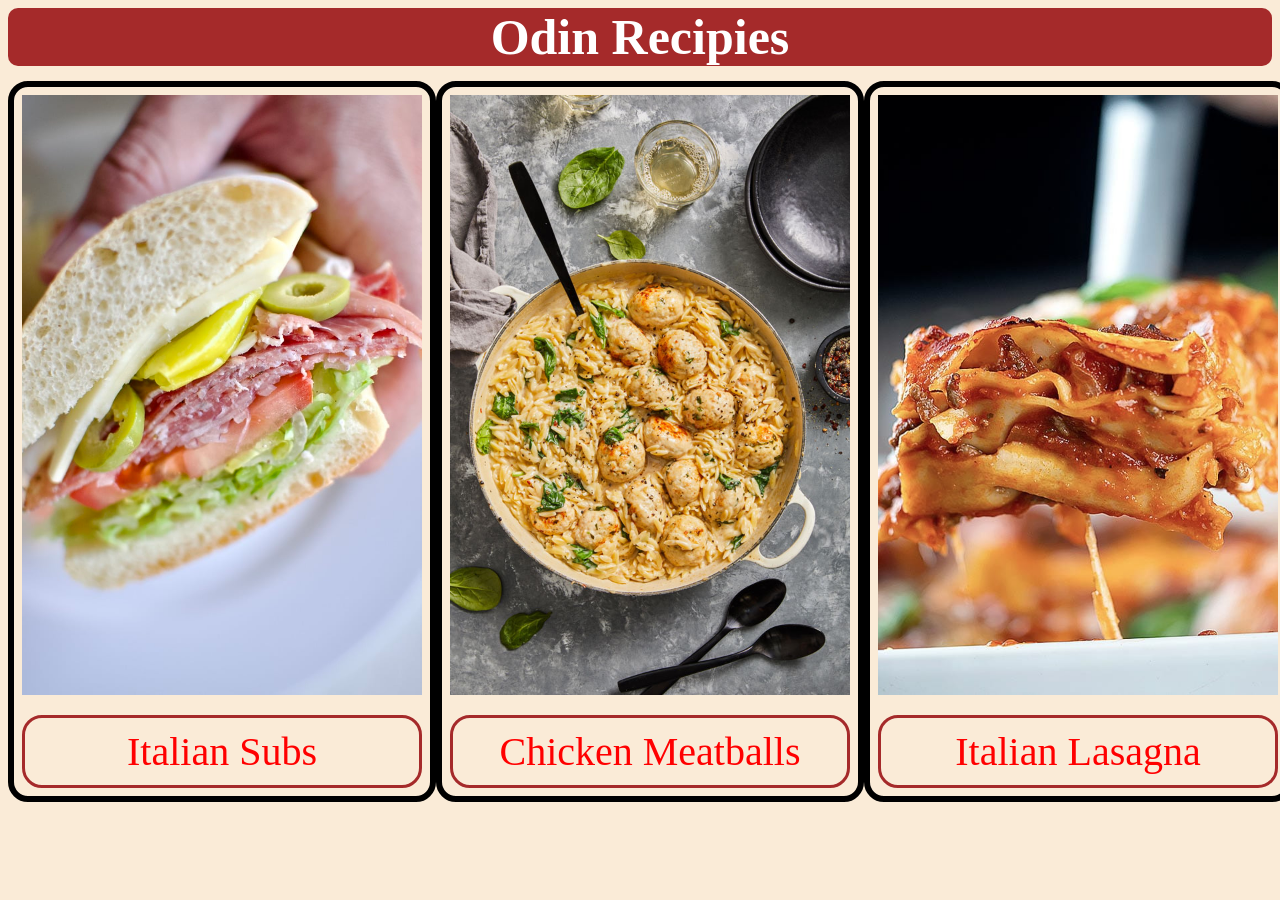
<file: index.html>
<!DOCTYPE html>
<html lang="en">
<head>
    <meta charset="UTF-8">
    <meta name="viewport" content="width=device-width, initial-scale=1.0">
    <link rel="stylesheet" href="./style.css">
    <title>Recipies</title>
</head>
<body>
    <h1>Odin Recipies</h1>
    <div class="main-container">
        <div class="subs">
            <img src="./subs.jpeg" alt="Italian Subs">
            <button><a href="recipes/italian-subs.html">Italian Subs</a></button>
        </div>

        <div class="meatballs">
            <img src="./meatballs.jpg" alt="Meatballs">
            <button><a href="recipes/chicken-meatballs.html">Chicken Meatballs</a></button>
        </div>

        <div class="lasagna">
            <img src="./lasagna.jpg" alt="Lasagna">
            <button><a href="recipes/lasagna.html">Italian Lasagna</a></button>
        </div>
    </div>
</body>
</html>
</file>
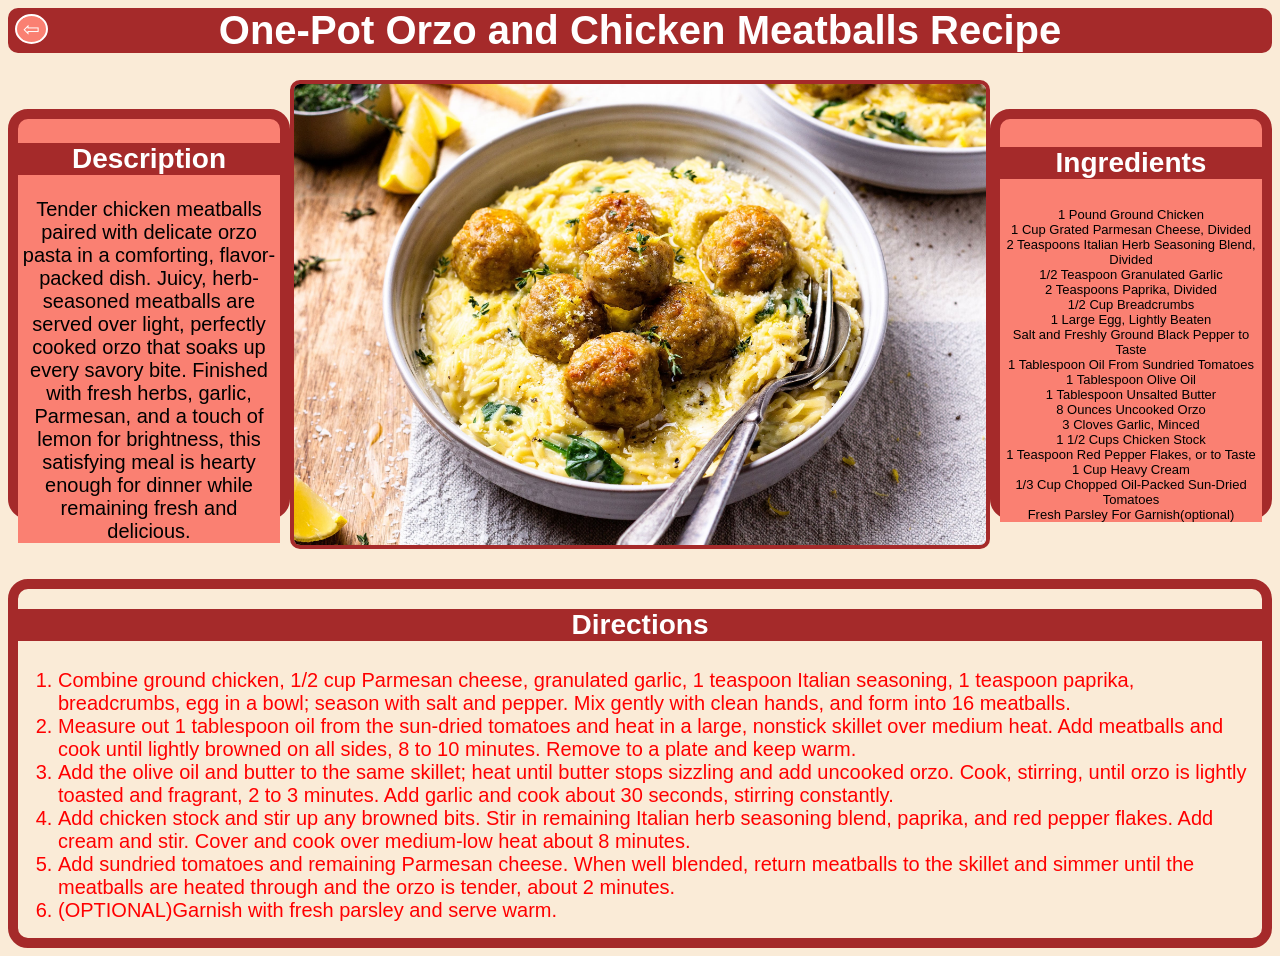
<file: recipes/chicken-meatballs.html>
<!DOCTYPE html>
<html lang="en">
<head>
    <meta charset="UTF-8">
    <meta name="viewport" content="width=device-width, initial-scale=1.0">
    <title>Orzo and Chicken Meatballs</title>
    <link rel="stylesheet" href="./style.css">
</head>

<body>
    <h1>One-Pot Orzo and Chicken Meatballs Recipe</h1>
    
    <button><a href="../index.html">⇦</a></button>

    <div class="main-container">
    <div class="contain1">
    <div class="container">
        <h2>Description</h2>
        <p>Tender chicken meatballs paired with delicate orzo pasta in a comforting, flavor-packed dish. Juicy, herb-seasoned meatballs are served over light, perfectly cooked orzo that soaks up every savory bite. Finished with fresh herbs, garlic, Parmesan, and a touch of lemon for brightness, this satisfying meal is hearty enough for dinner while remaining fresh and delicious.</p>
    </div>

    <img src="balls.jpg" alt="meatballs">
    
    <div class="contain-ing C">
        <h3>Ingredients</h3>
        <ul>
            <li>1 Pound Ground Chicken</li>
            <li>1 Cup Grated Parmesan Cheese, Divided</li>
            <li>2 Teaspoons Italian Herb Seasoning Blend, Divided</li>
            <li>1/2 Teaspoon Granulated Garlic</li>
            <li>2 Teaspoons Paprika, Divided</li>
            <li>1/2 Cup Breadcrumbs</li>
            <li>1 Large Egg, Lightly Beaten</li>
            <li>Salt and Freshly Ground Black Pepper to Taste</li>
            <li>1 Tablespoon Oil From Sundried Tomatoes</li>
            <li>1 Tablespoon Olive Oil</li>
            <li>1 Tablespoon Unsalted Butter</li>
            <li>8 Ounces Uncooked Orzo</li>
            <li>3 Cloves Garlic, Minced</li>
            <li>1 1/2 Cups Chicken Stock</li>
            <li>1 Teaspoon Red Pepper Flakes, or to Taste</li>
            <li>1 Cup Heavy Cream</li>
            <li>1/3 Cup Chopped Oil-Packed Sun-Dried Tomatoes</li>
            <li>Fresh Parsley For Garnish(optional)</li>
     </ul>
    </div>
    </div>

    <div class="contain-dir">
        <h3 class="dir">Directions</h3>
        <ol>
            <li>Combine ground chicken, 1/2 cup Parmesan cheese, granulated garlic, 1 teaspoon Italian seasoning, 1 teaspoon paprika, breadcrumbs, egg in a bowl; season with salt and pepper. Mix gently with clean hands, and form into 16 meatballs.</li>
            <li>Measure out 1 tablespoon oil from the sun-dried tomatoes and heat in a large, nonstick skillet over medium heat. Add meatballs and cook until lightly browned on all sides, 8 to 10 minutes.  Remove to a plate and keep warm.</li>
            <li>Add the olive oil and butter to the same skillet; heat until butter stops sizzling and add uncooked orzo. Cook, stirring, until orzo is lightly toasted and fragrant, 2 to 3 minutes. Add garlic and cook about 30 seconds, stirring constantly.</li>
            <li>Add chicken stock and stir up any browned bits. Stir in remaining Italian herb seasoning blend, paprika, and red pepper flakes. Add cream and stir. Cover and cook over medium-low heat about 8 minutes.</li>
            <li>Add sundried tomatoes and remaining Parmesan cheese. When well blended, return meatballs to the skillet and simmer until the meatballs are heated through and the orzo is tender, about 2 minutes. </li>
            <li>(OPTIONAL)Garnish with fresh parsley and serve warm.</li>
        </ol>
    </div>
    </div>
</body>
</html>
</file>
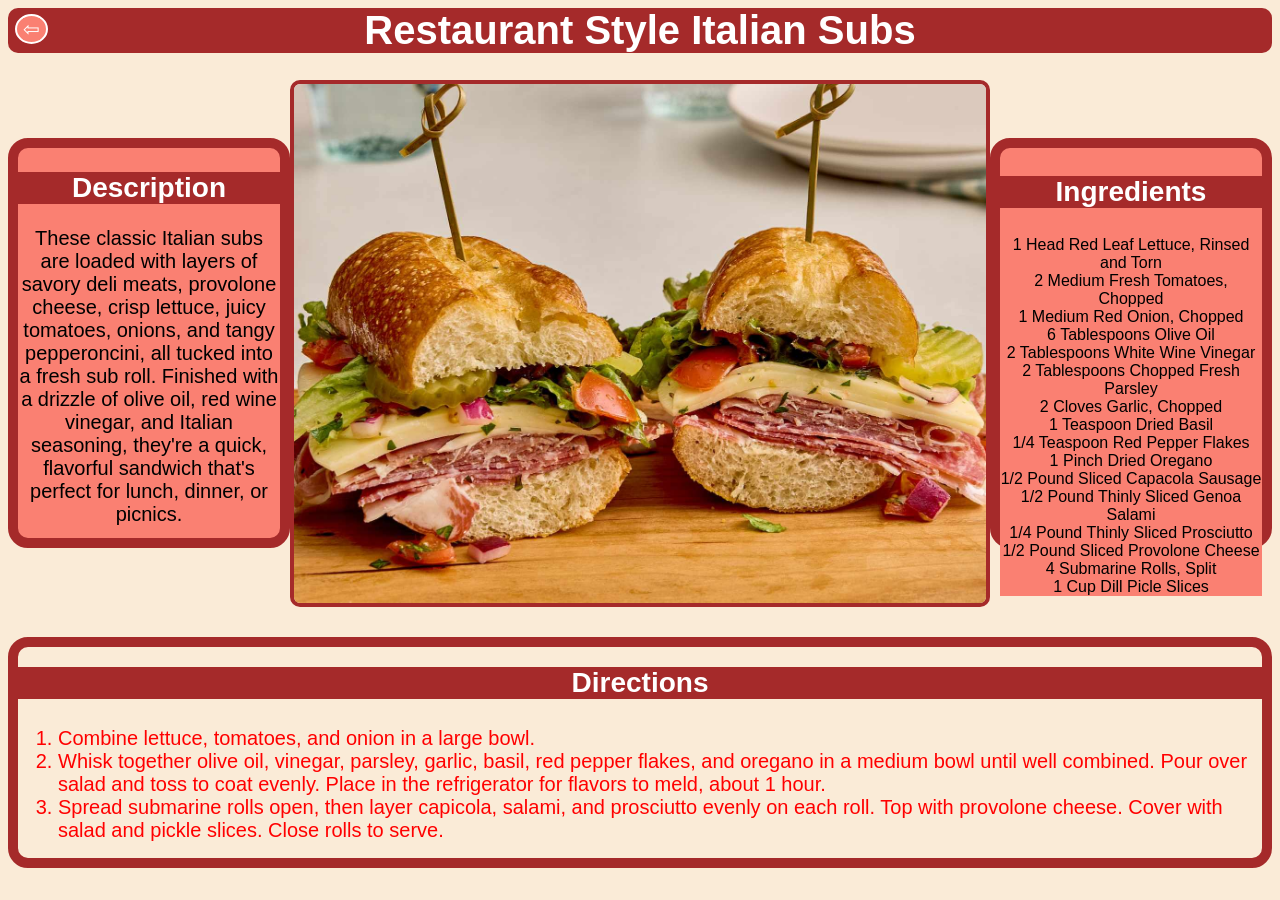
<file: recipes/italian-subs.html>
<!DOCTYPE html>
<html lang="en">
<head>
    <meta charset="UTF-8">
    <meta name="viewport" content="width=device-width, initial-scale=1.0">
    <title>Italian Subs Recipe</title>
    <link rel="stylesheet" href="./style.css">
</head>
<body>
    <h1>Restaurant Style Italian Subs</h1>

    <button><a href="../index.html">⇦</a></button>

    <div class="main-container">
    <div class="contain1">
        <div class="container">
            <h2>Description</h2>
            <p>These classic Italian subs are loaded with layers of savory deli meats, provolone cheese, crisp lettuce, juicy tomatoes, onions, and tangy pepperoncini, all tucked into a fresh sub roll. Finished with a drizzle of olive oil, red wine vinegar, and Italian seasoning, they're a quick, flavorful sandwich that's perfect for lunch, dinner, or picnics.</p>
        </div>
         <img src="./subs.jpg" alt="Italian Subs">

        <div class="contain-ing">
        <h3>Ingredients</h3>
        <ul>
            <li>1 Head Red Leaf Lettuce, Rinsed and Torn</li>
            <li>2 Medium Fresh Tomatoes, Chopped</li>
            <li>1 Medium Red Onion, Chopped</l1>
            <li>6 Tablespoons Olive Oil</li>
            <li>2 Tablespoons White Wine Vinegar</li>
            <li>2 Tablespoons Chopped Fresh Parsley</li>
            <li>2 Cloves Garlic, Chopped</li>
            <li>1 Teaspoon Dried Basil</li>
            <li>1/4 Teaspoon Red Pepper Flakes</li>
            <li>1 Pinch Dried Oregano</li>
            <li>1/2 Pound Sliced Capacola Sausage</li>
            <li>1/2 Pound Thinly Sliced Genoa Salami</li>
            <li>1/4 Pound Thinly Sliced Prosciutto</li>
            <li>1/2 Pound Sliced Provolone Cheese</li>
            <li>4 Submarine Rolls, Split</li>
            <li>1 Cup Dill Picle Slices</li>
        </ul>
        </div>
    </div>
    <div class="contain-dir">
        <h3 class="dir">Directions</h3>
        <ol>
            <li>Combine lettuce, tomatoes, and onion in a large bowl.</li>
            <li>Whisk together olive oil, vinegar, parsley, garlic, basil, red pepper flakes, and oregano in a medium bowl until well combined. Pour over salad and toss to coat evenly. Place in the refrigerator for flavors to meld, about 1 hour.</li>
            <li>Spread submarine rolls open, then layer capicola, salami, and prosciutto evenly on each roll. Top with provolone cheese. Cover with salad and pickle slices. Close rolls to serve.</li>
        </ol>
    </div>
    </div>
</body>
</html>
</file>
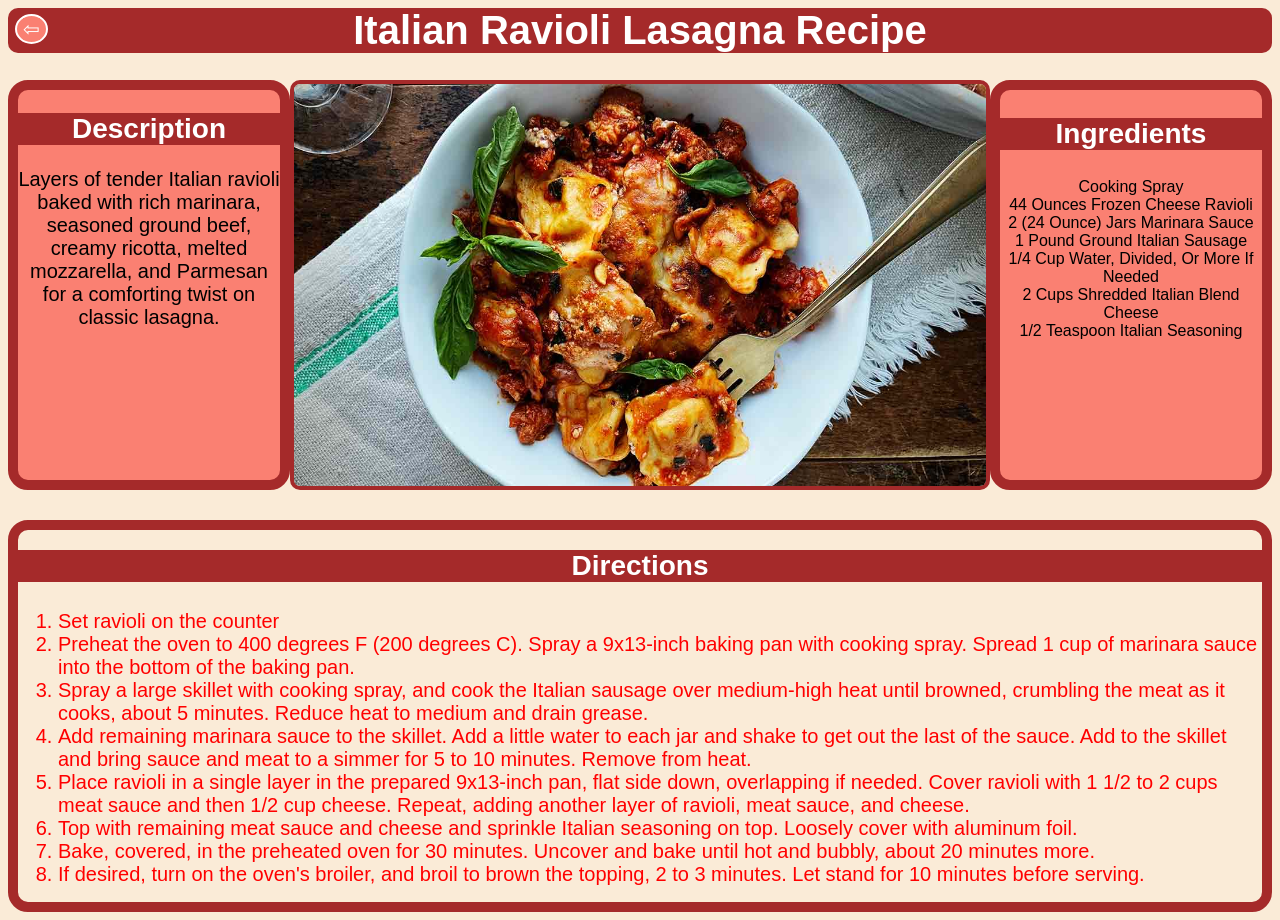
<file: recipes/lasagna.html>
<!DOCTYPE html>
<html lang="en">
<head>
    <meta charset="UTF-8">
    <meta name="viewport" content="width=device-width, initial-scale=1.0">
    <title>Italian Ravioli Lasagna</title>
    <link rel="stylesheet" href="./style.css">
</head>
<body>
    <h1>Italian Ravioli Lasagna Recipe</h1>

    <button><a href="../index.html">⇦</a></button>
    <div class="main-container">
        <div class="contain1">
    <div class="container">
        <h2 class="desc">Description</h2>
        <p>Layers of tender Italian ravioli baked with rich marinara, seasoned ground beef, creamy ricotta, melted mozzarella, and Parmesan for a comforting twist on classic lasagna.</p>
    </div>

    <img src="lasagna.jpg" alt="lasagna">
    
    <div class="contain-ing">
        <h3 class="ing">Ingredients</h3>
        <ul>
            <li>Cooking Spray</li>
            <li>44 Ounces Frozen Cheese Ravioli</li>
            <li>2 (24 Ounce) Jars Marinara Sauce</li>
            <li>1 Pound Ground Italian Sausage</li>
            <li>1/4 Cup Water, Divided, Or More If Needed</li>
            <li>2 Cups Shredded Italian Blend Cheese</li>
            <li>1/2 Teaspoon Italian Seasoning</li>
        </ul>
    </div>
    </div>

    <div class="contain-dir">
        <h3 class="dir">Directions</h3>
        <ol>
            <li>Set ravioli on the counter</li>
            <li>Preheat the oven to 400 degrees F (200 degrees C). Spray a 9x13-inch baking pan with cooking spray. Spread 1 cup of marinara sauce into the bottom of the baking pan.</li>
            <li>Spray a large skillet with cooking spray, and cook the Italian sausage over medium-high heat until browned, crumbling the meat as it cooks, about 5 minutes. Reduce heat to medium and drain grease.</li>
            <li>Add remaining marinara sauce to the skillet. Add a little water to each jar and shake to get out the last of the sauce. Add to the skillet and bring sauce and meat to a simmer for 5 to 10 minutes. Remove from heat.</li>
            <li>Place ravioli in a single layer in the prepared 9x13-inch pan, flat side down, overlapping if needed. Cover ravioli with 1 1/2 to 2 cups meat sauce and then 1/2 cup cheese. Repeat, adding another layer of ravioli, meat sauce, and cheese.</li>
            <li>Top with remaining meat sauce and cheese and sprinkle Italian seasoning on top. Loosely cover with aluminum foil.</li>
            <li>Bake, covered, in the preheated oven for 30 minutes. Uncover and bake until hot and bubbly, about 20 minutes more.</li>
            <li>If desired, turn on the oven's broiler, and broil to brown the topping, 2 to 3 minutes. Let stand for 10 minutes before serving.</li>
        </ol>
    </div>
    </div>
</body>
</html>
</file>
<file: style.css>
* {
    background-color: antiquewhite;
    /* box-sizing: border-box; */
}

h1 {
    text-align: center;
    font-size: 50px;
    color: white;
    background-color: brown;
    padding: 0px;
    margin: 0px;
    border: 0px;
    border-radius: 10px;
}

.main-container {
    display: flex;
    justify-content: space-evenly;
    align-items: center;
    height: 750px;
}

img {
    width: 400px;
    height: auto;
}

.subs , .meatballs, .lasagna {
    width: 400px;
    display: flex;
    flex-direction: column;
    gap: 20px;
    border: 6px solid black;
    padding: 8px;
    border-radius: 20px;
}

button {
    border: 3px solid brown;
    padding: 10px;
    border-radius: 20px;
}

a {
    text-decoration: none;
    color: red;
    font-family: cursive;
    font-size: 40px;
}
</file>
<file: recipes/style.css>
* {
    font-family: 'Helvetica', sans-serif;
    box-sizing: border-box;
    color: black;
    background-color:antiquewhite
}

h1 {
    color: white;
    background-color: brown;
    font-size: 40px;
    text-align: center;
    border-radius: 10px;
    margin-top: 0;
}

.main-container {
    display: flex;
    flex-direction: column;
}

.contain1 {
    display: flex;
    justify-content: space-evenly
}

.container, .contain-ing {
    width: 350px;
    height: 410px;
    border: 10px solid brown;
    border-radius: 20px;
    text-align: center;
    background-color: salmon;
    align-self: center
}

.container p {
    background-color: salmon;
    font-size: 20px;
}

.contain-ing li {
    background-color: salmon;
}


.contain-ing ul {
    list-style-type: none;
    padding: 0;
}

h2, h3 {
    background-color: brown;
    color: white;
    font-size: 28px;
    text-align: center;
}

img {
    width: 700px;
    border-radius: 10px;
    border: 4px solid brown;
}

.contain-dir {
    border: 10px solid brown;
    margin-top: 30px;
    border-radius: 20px;
}

.dir {
    margin-top: 20px
}

.contain-dir li {
    font-size: 20px;
    color: red;
}

button {
    border: 2px solid white;
    border-radius: 100%;
    position: absolute;
    top: 14px;
    left: 15px;
    font-size: 20px;
    background-color: salmon;
}

a {
    text-decoration: none;
    color: white;
    background-color: salmon;
}

.C {
    font-size: 13px;
}
</file>
